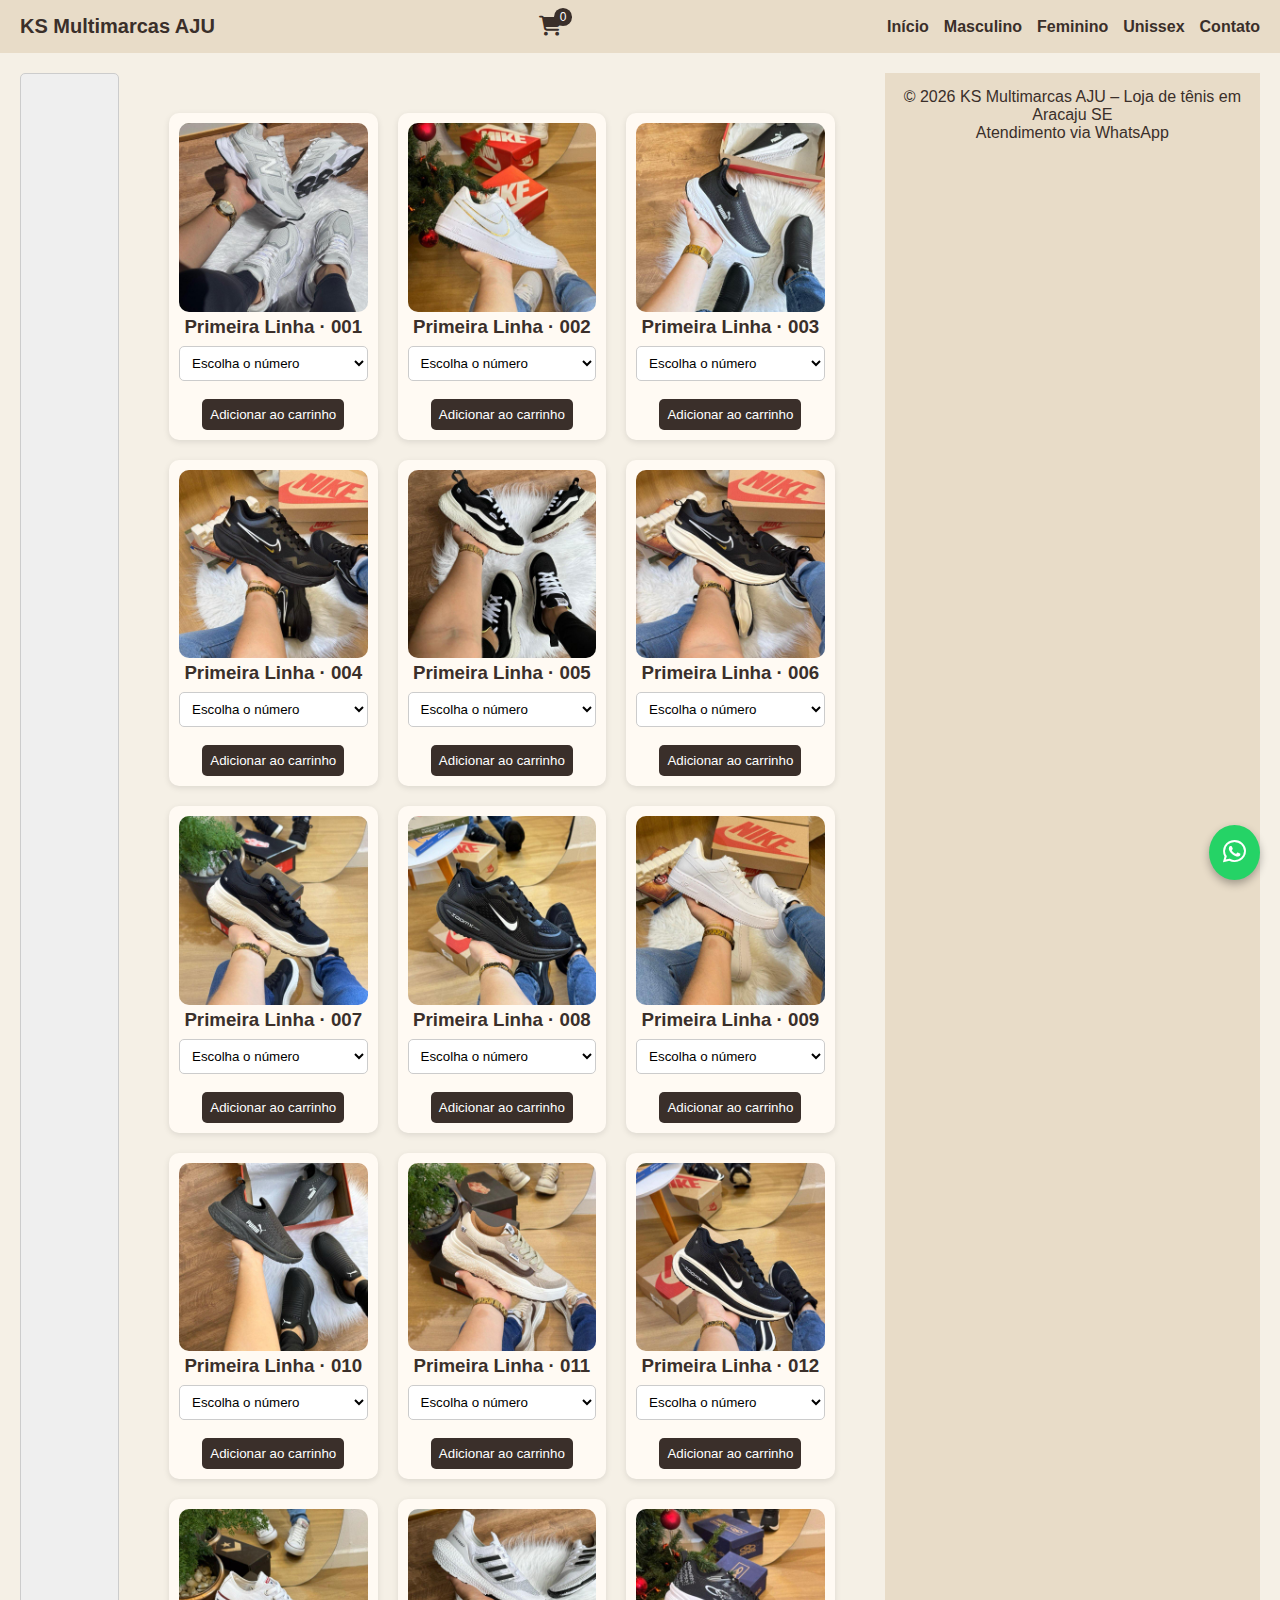
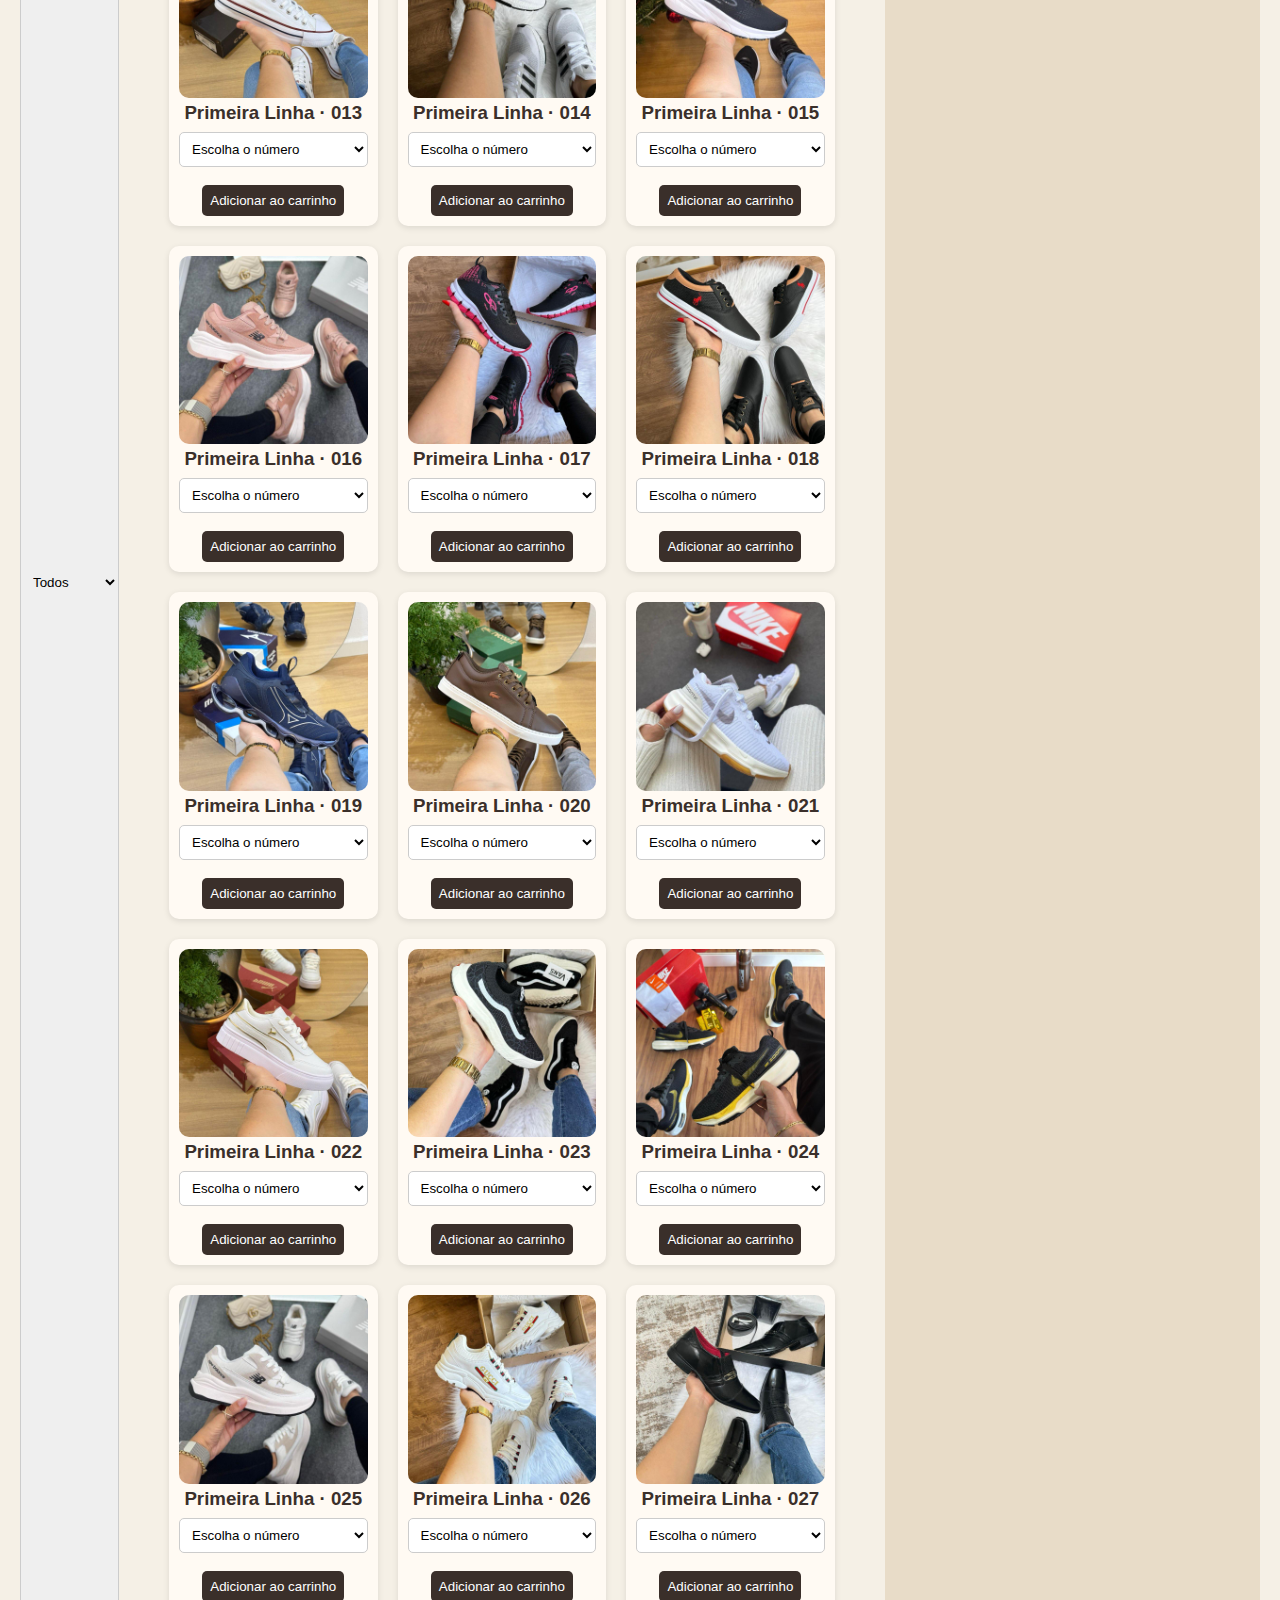
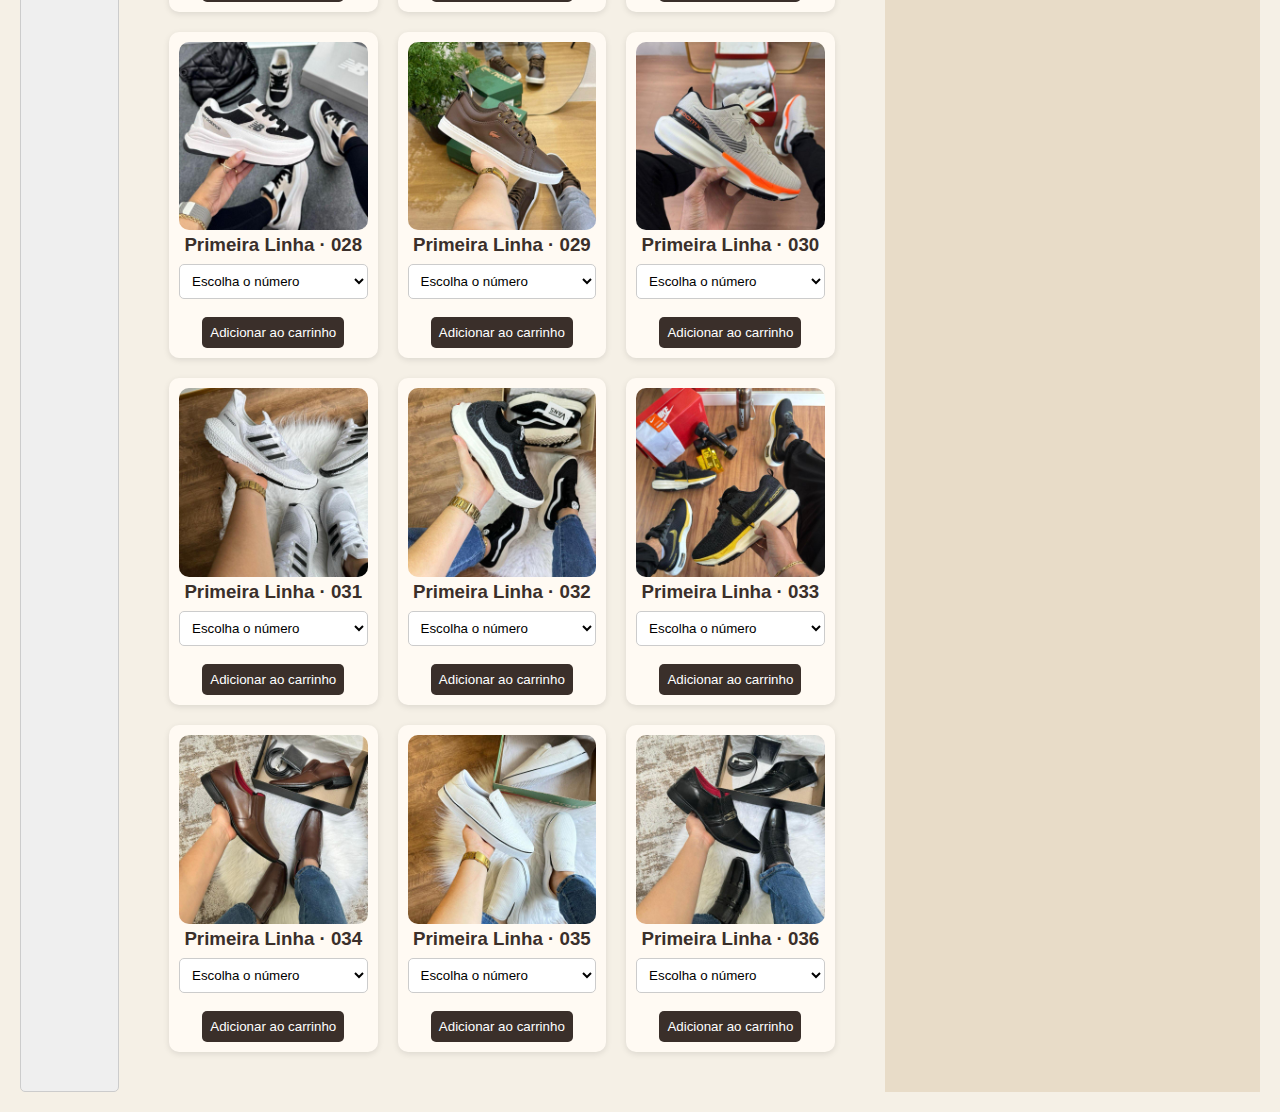
<file: index.html>
<!DOCTYPE html>
<html lang="pt-BR">
<head>
    <meta charset="UTF-8">

    <!-- SEO LOCAL -->
    <title>Tênis em Aracaju | KS Multimarcas AJU</title>
    <meta name="description" content="Loja de tênis em Aracaju SE. Tênis masculinos, femininos e unissex. Consulte disponibilidade pelo WhatsApp. KS Multimarcas AJU.">
    <meta name="keywords" content="tênis em Aracaju, loja de tênis Aracaju, tênis masculino Aracaju, tênis feminino Aracaju, tênis unissex Aracaju, multimarcas Aracaju">
    <meta name="author" content="KS Multimarcas AJU">
    <meta name="viewport" content="width=device-width, initial-scale=1.0">
<!-- SEO AVANÇADO -->
<meta name="robots" content="index, follow">
<link rel="canonical" href="https://www.ksmultimarcasaju.com.br/">

<!-- OPEN GRAPH -->
<meta property="og:type" content="website">
<meta property="og:title" content="Tênis em Aracaju | KS Multimarcas AJU">
<meta property="og:description" content="Loja de tênis em Aracaju SE. Modelos masculinos, femininos e unissex. Consulte disponibilidade pelo WhatsApp.">
<meta property="og:url" content="https://www.ksmultimarcasaju.com.br/">
<meta property="og:locale" content="pt_BR">
<meta property="og:image" content="https://www.ksmultimarcasaju.com.br/preview.jpg">

<!-- TWITTER -->
<meta name="twitter:card" content="summary_large_image">
<meta name="twitter:title" content="Tênis em Aracaju | KS Multimarcas AJU">
<meta name="twitter:description" content="Loja de tênis em Aracaju SE. Atendimento rápido via WhatsApp.">
<meta name="twitter:image" content="https://www.ksmultimarcasaju.com.br/preview.jpg">
    <!-- CSS -->
    <link rel="stylesheet" href="style.css">

    <!-- FONT AWESOME -->
    <link rel="stylesheet" href="https://cdnjs.cloudflare.com/ajax/libs/font-awesome/6.5.1/css/all.min.css">
</head>
<body>

<header>
  <h1 style="position:absolute; left:-9999px;">
Loja de tênis em Aracaju SE – KS Multimarcas AJU
</h1>

<section style="position:absolute; left:-9999px;">
  <p>
    A KS Multimarcas AJU é uma loja especializada em tênis em Aracaju SE,
    oferecendo modelos masculinos, femininos e unissex.
    Trabalhamos com revenda, por isso a disponibilidade de numeração é consultada
    diretamente pelo WhatsApp.
  </p>
</section>
    <div class="logo">KS Multimarcas AJU</div>

    <div class="icons-header">
        <div class="cart-container">
            <i class="fa-solid fa-cart-shopping cart-icon"></i>
            <span id="cartCount">0</span>
        </div>

        <div class="menu-toggle" id="menuToggle">
            <span></span><span></span><span></span>
        </div>
    </div>

    <nav id="menu">
        <a href="#">Início</a>
        <a href="#">Masculino</a>
        <a href="#">Feminino</a>
        <a href="#">Unissex</a>
        <a href="#">Contato</a>
    </nav>
</header>

<section class="filtros">
    <select id="filtroGenero">
        <option value="todos">Todos</option>
        <option value="masculino">Masculino</option>
        <option value="feminino">Feminino</option>
        <option value="unissex">Unissex</option>
  
    </select>
    </select>

<section class="produtos" id="lista-produtos"></section>

<script src="produtos.js"></script>


<!-- CARRINHO -->
<div class="cart-sidebar" id="cartSidebar">
    <div class="cart-header">
        <h3>Seu carrinho</h3>
        <button id="closeCart">✖</button>
    </div>
    <div class="cart-items" id="cartItems"></div>
    <div class="cart-footer">
        <button id="consultarBtn">Consultar disponibilidade</button>
    </div>
</div>

<!-- WHATSAPP -->
<a href="https://wa.me/557999295629" class="whatsapp" target="_blank" aria-label="WhatsApp KS Multimarcas AJU">
    <i class="fa-brands fa-whatsapp"></i>
</a>

<footer>
    <p>© 2026 KS Multimarcas AJU – Loja de tênis em Aracaju SE</p>
    <p>Atendimento via WhatsApp</p>
</footer>

<script src="script.js"></script>
</body>
</html>
</file>
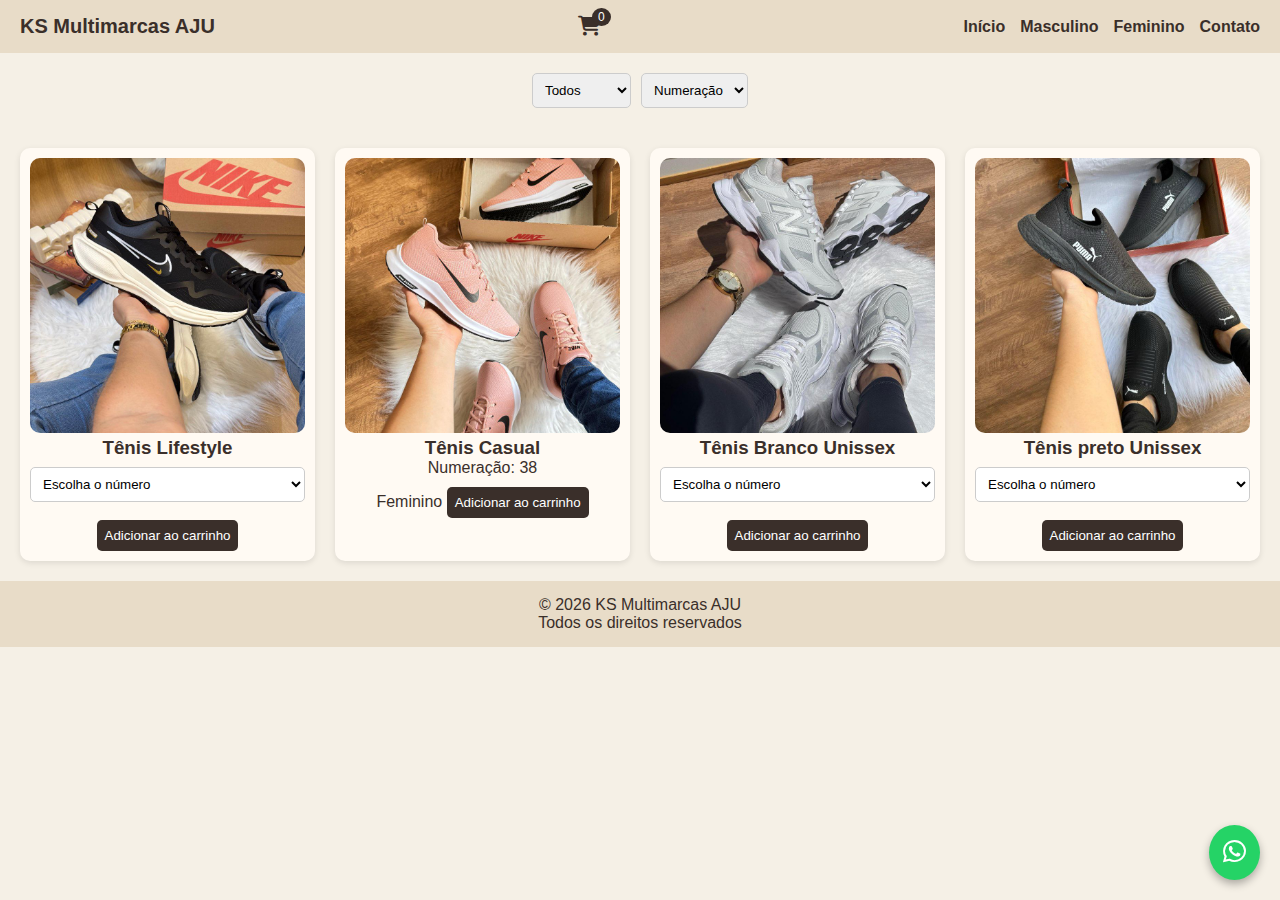
<file: Index.html>
<!DOCTYPE html>
<html lang="pt-BR">
<head>
    <meta charset="UTF-8">
    <meta name="viewport" content="width=device-width, initial-scale=1.0">
    <title>KS Multimarcas AJU</title>

    <!-- CSS -->
    <link rel="stylesheet" href="style.css">

    <!-- FONT AWESOME -->
    <link rel="stylesheet" href="https://cdnjs.cloudflare.com/ajax/libs/font-awesome/6.5.1/css/all.min.css">
</head>
<body>

<header>
    <div class="logo">KS Multimarcas AJU</div>

    <div class="icons-header">
        <!-- CARRINHO -->
        <div class="cart-container">
            <i class="fa-solid fa-cart-shopping cart-icon"></i>
            <span id="cartCount">0</span>
        </div>

        <!-- MENU HAMBURGUER -->
      <div class="menu-toggle" id="menuToggle">
    <span></span>
    <span></span>
    <span></span>
</div>
    </div>

    <nav id="menu">
        <a href="#">Início</a>
        <a href="#">Masculino</a>
        <a href="#">Feminino</a>
        <a href="#">Contato</a>
    </nav>
</header>

<!-- FILTROS -->
<section class="filtros">
    <select id="filtroGenero">
        <option value="todos">Todos</option>
        <option value="masculino">Masculino</option>
        <option value="feminino">Feminino</option>
        <option value="unissex">unissex</option>
    </select>

    <select id="filtroNumero">
        <option value="todos">Numeração</option>
        <option value="37">37</option>
        <option value="38">38</option>
        <option value="39">39</option>
        <option value="40">40</option>
        <option value="41">41</option>
        <option value="42">42</option>
        <option value="43">43</option>
    </select>
</section>

<!-- PRODUTOS -->
<main class="produtos">
<div class="card" data-genero="unissex">
    <img src="tenismasculino.jpg" alt="Tênis Unissex">
    <h3>Tênis Lifestyle</h3>

    <select class="select-numero">
        <option value="">Escolha o número</option>
        <option value="36">36</option>
        <option value="37">37</option>
        <option value="38">38</option>
        <option value="39">39</option>
        <option value="40">40</option>
        <option value="41">41</option>
        <option value="42">42</option>
        <option value="43">43</option>
    </select>

    <button class="btn-carrinho"
        data-nome="Tênis Lifestyle"
        data-genero="Unissex">
        Adicionar ao carrinho
    </button>
</div>

    <div class="card" data-genero="feminino" data-numero="38">
        <img src="tenisfeminino.jpg" alt="Tênis Feminino">
        <h3>Tênis Casual</h3>
        <p>Numeração: 38</p>
        <span>Feminino</span>

        <button class="btn-carrinho"
            data-nome="Tênis Casual"
            data-numero="38"
            data-genero="Feminino">
            Adicionar ao carrinho
        </button>
    </div>
<div class="card" data-genero="unissex">
    <img src="tenisunissex2.jpg" alt="Tênis Unissex">
    <h3>Tênis Branco Unissex</h3>

    <select class="select-numero">
        <option value="">Escolha o número</option>
        <option value="36">36</option>
        <option value="37">37</option>
        <option value="38">38</option>
        <option value="39">39</option>
        <option value="40">40</option>
        <option value="41">41</option>
        <option value="42">42</option>
        <option value="43">43</option>
    </select>

    <button class="btn-carrinho"
        data-nome="Tênis Lifestyle"
        data-genero="Unissex">
        Adicionar ao carrinho
    </button>
</div>
<div class="card" data-genero="unissex">
    <img src="tenispretounissex.jpg" alt="Tênis Unissex">
    <h3>Tênis preto Unissex</h3>

    <select class="select-numero">
        <option value="">Escolha o número</option>
        <option value="36">36</option>
        <option value="37">37</option>
        <option value="38">38</option>
        <option value="39">39</option>
        <option value="40">40</option>
        <option value="41">41</option>
        <option value="42">42</option>
        <option value="43">43</option>
    </select>

    <button class="btn-carrinho"
        data-nome="Tênis Lifestyle"
        data-genero="Unissex">
        Adicionar ao carrinho
    </button>
</div>
</main>
<!-- CARRINHO LATERAL -->
<div class="cart-sidebar" id="cartSidebar">
    <div class="cart-header">
        <h3>Seu carrinho</h3>
        <button id="closeCart">✖</button>
    </div>

    <div class="cart-items" id="cartItems"></div>

    <div class="cart-footer">
        <button id="consultarBtn">Consultar disponibilidade</button>
    </div>
</div>
<!-- BOTÃO WHATSAPP -->
<a href="https://wa.me/557999295629" class="whatsapp" target="_blank">
    <i class="fa-brands fa-whatsapp"></i>
</a>

<footer>
    <p>© 2026 KS Multimarcas AJU</p>
    <p>Todos os direitos reservados</p>
</footer>

<!-- JS -->
<script src="script.js"></script>
</body>
</html>
</file>
<file: style.css>
* {
    margin: 0;
    padding: 0;
    box-sizing: border-box;
    font-family: Arial, sans-serif;
}

body {
    background-color: #f5f0e6;
    color: #3a2f2a;
}

/* ===== HEADER ===== */
header {
    background: #e8dcc8;
    display: flex;
    justify-content: space-between;
    align-items: center;
    padding: 15px 20px;
    position: relative;
}

.logo {
    font-size: 20px;
    font-weight: bold;
}

.icons-header {
    display: flex;
    gap: 15px;
    align-items: center;
}

/* ===== CARRINHO ===== */
.cart-container {
    position: relative;
    cursor: pointer;
}

.cart-icon {
    font-size: 20px;
}

#cartCount {
    position: absolute;
    top: -8px;
    right: -10px;
    background: #3a2f2a;
    color: #fff;
    font-size: 12px;
    padding: 2px 6px;
    border-radius: 50%;
}

/* ===== MENU HAMBURGUER ===== */
.menu-toggle {
    width: 26px;
    height: 18px;
    display: none;
    flex-direction: column;
    justify-content: space-between;
    cursor: pointer;
    z-index: 2000;
}

.menu-toggle span {
    height: 3px;
    background-color: #3a2f2a;
    border-radius: 2px;
    transition: all 0.3s ease;
}

/* ANIMAÇÃO -> VIRA X */
.menu-toggle.active span:nth-child(1) {
    transform: rotate(45deg) translate(4px, 4px);
}

.menu-toggle.active span:nth-child(2) {
    opacity: 0;
}

.menu-toggle.active span:nth-child(3) {
    transform: rotate(-45deg) translate(4px, -4px);
}

/* ===== MENU ===== */
nav {
    display: flex;
    gap: 15px;
}

nav a {
    text-decoration: none;
    color: #3a2f2a;
    font-weight: bold;
}

/* ===== FILTROS ===== */
.filtros {
    display: flex;
    justify-content: center;
    gap: 10px;
    padding: 20px;
}

.filtros select {
    padding: 8px;
    border-radius: 5px;
    border: 1px solid #ccc;
}

/* ===== PRODUTOS ===== */
.produtos {
    display: grid;
    grid-template-columns: repeat(auto-fit, minmax(200px, 1fr));
    gap: 20px;
    padding: 20px;
}

.card {
    background: #fffaf3;
    border-radius: 10px;
    padding: 10px;
    text-align: center;
    box-shadow: 0 2px 6px rgba(0,0,0,0.1);
}

.card img {
    width: 100%;
    border-radius: 10px;
}

.btn-carrinho {
    margin-top: 10px;
    padding: 8px;
    border: none;
    background: #3a2f2a;
    color: #fff;
    border-radius: 5px;
    cursor: pointer;
}

/* ===== WHATSAPP ===== */
.whatsapp {
    position: fixed;
    bottom: 20px;
    right: 20px;
    background: #25d366;
    color: #fff;
    font-size: 26px;
    padding: 12px 14px;
    border-radius: 50%;
    box-shadow: 0 4px 8px rgba(0,0,0,0.3);
    z-index: 1000;
}

/* ===== FOOTER ===== */
footer {
    background: #e8dcc8;
    text-align: center;
    padding: 15px;
}

/* ===== RESPONSIVO ===== */
@media (max-width: 768px) {

    .menu-toggle {
        display: flex;
    }

    nav {
        position: absolute;
        top: 65px;
        right: 0;
        background: #e8dcc8;
        flex-direction: column;
        width: 200px;
        display: none;
        padding: 10px;
    }

    nav.active {
        display: flex;
    }
}
/* ===== CARRINHO LATERAL ===== */
.cart-sidebar {
    position: fixed;
    top: 0;
    right: -100%;
    width: 280px;
    height: 100%;
    background: #fffaf3;
    box-shadow: -4px 0 10px rgba(0,0,0,0.2);
    z-index: 3000;
    transition: right 0.3s ease;
    display: flex;
    flex-direction: column;
}

.cart-sidebar.active {
    right: 0;
}

.cart-header {
    display: flex;
    justify-content: space-between;
    align-items: center;
    padding: 15px;
    background: #e8dcc8;
    font-weight: bold;
}

.cart-header button {
    background: none;
    border: none;
    font-size: 18px;
    cursor: pointer;
}

.cart-items {
    flex: 1;
    padding: 10px;
    overflow-y: auto;
}

.cart-item {
    background: #f5f0e6;
    border-radius: 8px;
    padding: 8px;
    margin-bottom: 10px;
    font-size: 14px;
}

.cart-footer {
    padding: 10px;
}

#consultarBtn {
    width: 100%;
    padding: 10px;
    background: #25d366;
    color: #fff;
    border: none;
    border-radius: 5px;
    font-size: 15px;
    cursor: pointer;
}
.select-numero {
    width: 100%;
    padding: 8px;
    margin: 8px 0;
    border-radius: 5px;
    border: 1px solid #ccc;
    background: #fff;
}
.remove-item {
    background: none;
    border: none;
    color: #b00020;
    font-size: 14px;
    cursor: pointer;
    margin-top: 5px;
}
</file>
